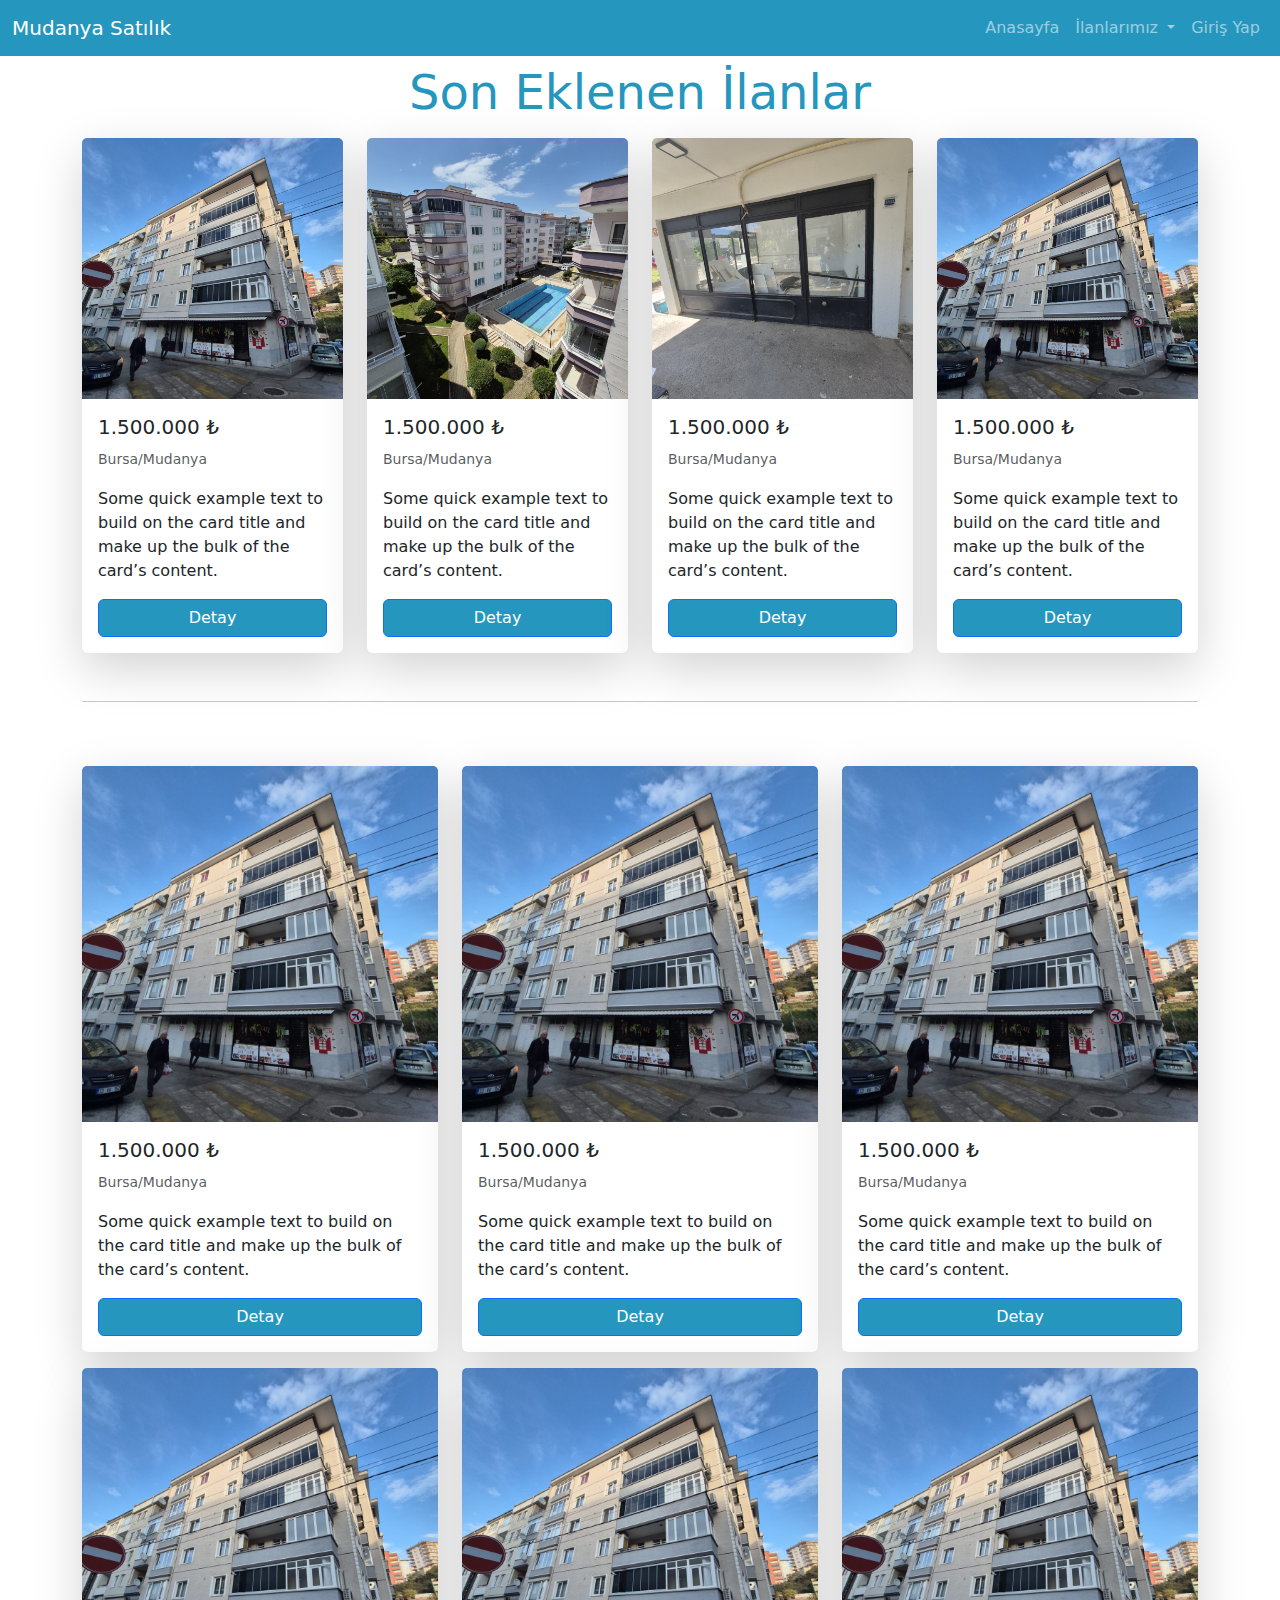
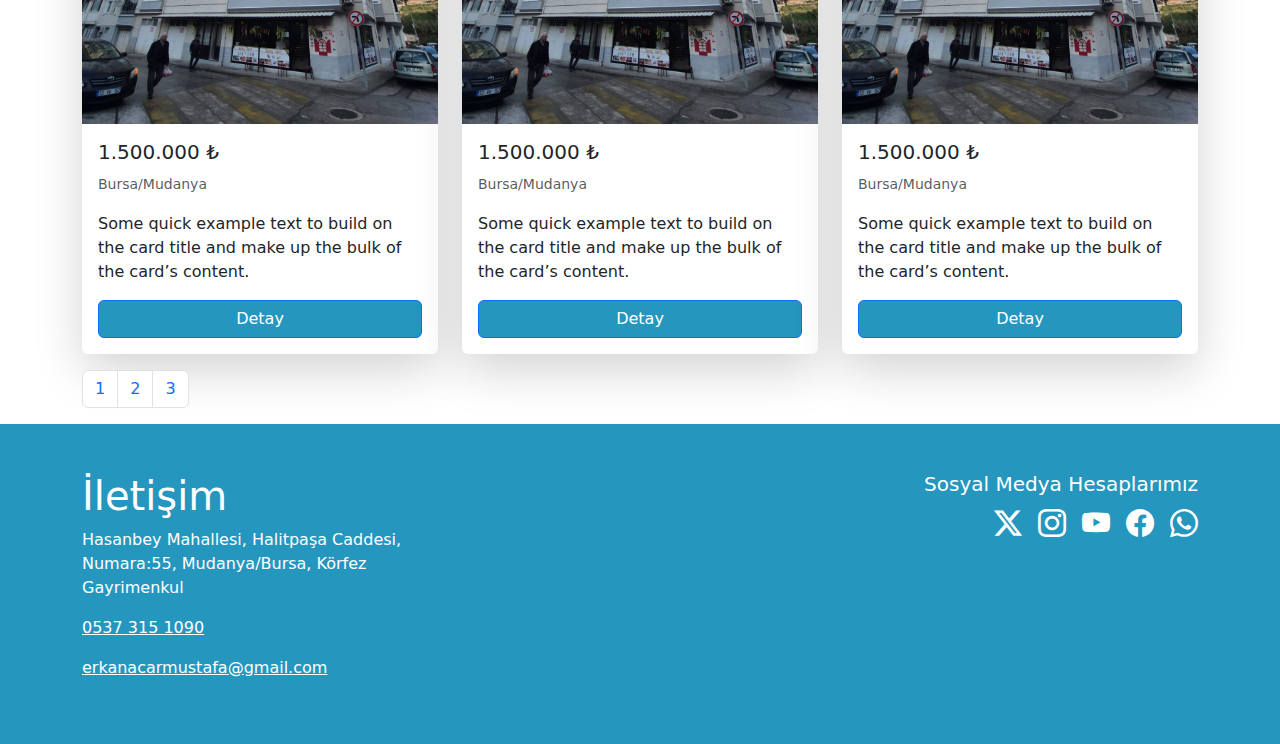
<file: index.html>
<!DOCTYPE html>
<html lang="tr">

<head>
  <meta charset="UTF-8" />
  <meta name="viewport" content="width=device-width, initial-scale=1.0" />
  <title>Mudanya Satılık</title>
  <!-- Bootstrap CSS -->
  <link rel="stylesheet" href="assets/css/bootstrap.min.css" />

  <!-- Bootstrap Icons CSS -->
  <link rel="stylesheet" href="assets/icons/bootstrap-icons.min.css" />

  <!-- Custom CSS -->
  <link rel="stylesheet" href="assets/css/custom.css" />
</head>

<body>
  <!-- Navbar Start -->
  <nav class="navbar navbar-expand-lg custom-bg navbar-dark">
    <div class="container-fluid">
      <a class="navbar-brand" href="#">Mudanya Satılık</a>
      <button class="navbar-toggler" type="button" data-bs-toggle="collapse" data-bs-target="#navbarSupportedContent">
        <span class="navbar-toggler-icon"></span>
      </button>
      <div class="collapse navbar-collapse" id="navbarSupportedContent">
        <ul class="navbar-nav ms-auto mb-2 mb-lg-0">
          <li class="nav-item">
            <a class="nav-link" href="#">Anasayfa</a>
          </li>
          <li class="nav-item dropdown">
            <a class="nav-link dropdown-toggle" href="#" role="button" data-bs-toggle="dropdown">
              İlanlarımız
            </a>
            <ul class="dropdown-menu">
              <li>
                <a class="dropdown-item" href="listings.html">Satılık</a>
              </li>
              <li>
                <a class="dropdown-item" href="listings.html">Kiralık</a>
              </li>
              <li>
                <hr class="dropdown-divider" />
              </li>
              <li>
                <a class="dropdown-item" href="listings.html">Daire</a>
              </li>
              <li>
                <a class="dropdown-item" href="listings.html">Villa</a>
              </li>
              <li>
                <a class="dropdown-item" href="listings.html">Arsa</a>
              </li>
              <li>
                <a class="dropdown-item" href="listings.html">Tarla</a>
              </li>
              <li>
                <a class="dropdown-item" href="listings.html">Dükkan</a>
              </li>
            </ul>
          </li>
          <li class="nav-item">
            <a class="nav-link" href="#">Giriş Yap</a>
          </li>
        </ul>
      </div>
    </div>
  </nav>
  <!-- Navbar End -->

  <!-- New Properties Section Start -->
  <div class="container mt-2">
    <div class="col-12">
      <h5 class="display-5 text-center custom-font-color">
        Son Eklenen İlanlar
      </h5>
    </div>
    <div class="row row-cols-1 row-cols-sm-2 row-cols-xl-4 mt-3 gy-3 gy-lg-0">
      <div class="col">
        <div class="card border-0 shadow-lg">
          <img src="uploads/card-1.jpeg" class="card-img-top" />
          <div class="card-body">
            <h5 class="card-title">1.500.000 ₺</h5>
            <p class="card-text">
              <small class="text-body-secondary">Bursa/Mudanya</small>
            </p>
            <p class="card-text">
              Some quick example text to build on the card title and make up
              the bulk of the card’s content.
            </p>
            <a href="property-detail.html" class="btn btn-primary w-100 button-bg">Detay</a>
          </div>
        </div>
      </div>

      <div class="col">
        <div class="card border-0 shadow-lg">
          <img src="uploads/card-2.jpeg" class="card-img-top" />
          <div class="card-body">
            <h5 class="card-title">1.500.000 ₺</h5>
            <p class="card-text">
              <small class="text-body-secondary">Bursa/Mudanya</small>
            </p>
            <p class="card-text">
              Some quick example text to build on the card title and make up
              the bulk of the card’s content.
            </p>
            <a href="property-detail.html" class="btn btn-primary w-100 button-bg">Detay</a>
          </div>
        </div>
      </div>

      <div class="col">
        <div class="card border-0 shadow-lg">
          <img src="uploads/card-3.jpg" class="card-img-top" />
          <div class="card-body">
            <h5 class="card-title">1.500.000 ₺</h5>
            <p class="card-text">
              <small class="text-body-secondary">Bursa/Mudanya</small>
            </p>
            <p class="card-text">
              Some quick example text to build on the card title and make up
              the bulk of the card’s content.
            </p>
            <a href="property-detail.html" class="btn btn-primary w-100 button-bg">Detay</a>
          </div>
        </div>
      </div>

      <div class="col">
        <div class="card border-0 shadow-lg">
          <img src="uploads/card-4.jpeg" class="card-img-top" />
          <div class="card-body">
            <h5 class="card-title">1.500.000 ₺</h5>
            <p class="card-text">
              <small class="text-body-secondary">Bursa/Mudanya</small>
            </p>
            <p class="card-text">
              Some quick example text to build on the card title and make up
              the bulk of the card’s content.
            </p>
            <a href="property-detail.html" class="btn btn-primary w-100 button-bg">Detay</a>
          </div>
        </div>
      </div>
    </div>
  </div>
  <!-- New Properties Section End -->

  <!-- Horizontal Section Start -->
  <div class="container my-5">
    <hr />
  </div>
  <!-- Horizontal Section End -->

  <!-- Specific Properties Section Start -->
  <div class="container my-3">
    <div class="row row-cols-1 row-cols-sm-2 row-cols-xl-3 mt-3 gy-3">
      <div class="col">
        <div class="card border-0 shadow-lg">
          <img src="uploads/card-4.jpeg" class="card-img-top" alt="..." />
          <div class="card-body">
            <h5 class="card-title">1.500.000 ₺</h5>
            <p class="card-text">
              <small class="text-body-secondary">Bursa/Mudanya</small>
            </p>
            <p class="card-text">
              Some quick example text to build on the card title and make up
              the bulk of the card’s content.
            </p>
            <a href="property-detail.html" class="btn btn-primary w-100 button-bg">Detay</a>
          </div>
        </div>
      </div>

      <div class="col">
        <div class="card border-0 shadow-lg">
          <img src="uploads/card-4.jpeg" class="card-img-top" alt="..." />
          <div class="card-body">
            <h5 class="card-title">1.500.000 ₺</h5>
            <p class="card-text">
              <small class="text-body-secondary">Bursa/Mudanya</small>
            </p>
            <p class="card-text">
              Some quick example text to build on the card title and make up
              the bulk of the card’s content.
            </p>
            <a href="property-detail.html" class="btn btn-primary w-100 button-bg">Detay</a>
          </div>
        </div>
      </div>

      <div class="col">
        <div class="card border-0 shadow-lg">
          <img src="uploads/card-4.jpeg" class="card-img-top" alt="..." />
          <div class="card-body">
            <h5 class="card-title">1.500.000 ₺</h5>
            <p class="card-text">
              <small class="text-body-secondary">Bursa/Mudanya</small>
            </p>
            <p class="card-text">
              Some quick example text to build on the card title and make up
              the bulk of the card’s content.
            </p>
            <a href="property-detail.html" class="btn btn-primary w-100 button-bg">Detay</a>
          </div>
        </div>
      </div>

      <div class="col">
        <div class="card border-0 shadow-lg">
          <img src="uploads/card-4.jpeg" class="card-img-top" alt="..." />
          <div class="card-body">
            <h5 class="card-title">1.500.000 ₺</h5>
            <p class="card-text">
              <small class="text-body-secondary">Bursa/Mudanya</small>
            </p>
            <p class="card-text">
              Some quick example text to build on the card title and make up
              the bulk of the card’s content.
            </p>
            <a href="property-detail.html" class="btn btn-primary w-100 button-bg">Detay</a>
          </div>
        </div>
      </div>

      <div class="col">
        <div class="card border-0 shadow-lg">
          <img src="uploads/card-4.jpeg" class="card-img-top" alt="..." />
          <div class="card-body">
            <h5 class="card-title">1.500.000 ₺</h5>
            <p class="card-text">
              <small class="text-body-secondary">Bursa/Mudanya</small>
            </p>
            <p class="card-text">
              Some quick example text to build on the card title and make up
              the bulk of the card’s content.
            </p>
            <a href="property-detail.html" class="btn btn-primary w-100 button-bg">Detay</a>
          </div>
        </div>
      </div>

      <div class="col">
        <div class="card border-0 shadow-lg">
          <img src="uploads/card-4.jpeg" class="card-img-top" alt="..." />
          <div class="card-body">
            <h5 class="card-title">1.500.000 ₺</h5>
            <p class="card-text">
              <small class="text-body-secondary">Bursa/Mudanya</small>
            </p>
            <p class="card-text">
              Some quick example text to build on the card title and make up
              the bulk of the card’s content.
            </p>
            <a href="property-detail.html" class="btn btn-primary w-100 button-bg">Detay</a>
          </div>
        </div>
      </div>
    </div>
  </div>

  <div class="container">
    <nav>
      <ul class="pagination">
        <li class="page-item">
          <a class="page-link custom-color" href="#">1</a>
        </li>
        <li class="page-item">
          <a class="page-link custom-color" href="#">2</a>
        </li>
        <li class="page-item">
          <a class="page-link custom-color" href="#">3</a>
        </li>
      </ul>
    </nav>
  </div>
  <!-- Specific Properties Section End -->

  <!-- Footer Section Start -->
  <footer class="custom-bg">
    <div class="container">
      <div class="row text-white py-5">
        <div class="col-sm-4">
          <h6 class="display-6">İletişim</h6>
          <p>
            Hasanbey Mahallesi, Halitpaşa Caddesi, Numara:55, Mudanya/Bursa,
            Körfez Gayrimenkul
          </p>
          <p>
            <a href="tel:+905373151090" class="text-white">0537 315 1090</a>
          </p>
          <p>
            <a href="mailto:erkanacarmustafa@gmail.com" class="text-white">erkanacarmustafa@gmail.com</a>
          </p>
        </div>
        <div class="col-sm-4"></div>
        <div class="col-sm-4 text-sm-end">
          <h6 class="display-6 fs-5">Sosyal Medya Hesaplarımız</h6>
          <div class="d-flex gap-3 justify-content-sm-end">
            <a href="#"><i class="bi bi-twitter-x text-white fs-3"></i></a>
            <a href="#"><i class="bi bi-instagram text-white fs-3"></i></a>
            <a href="#"><i class="bi bi-youtube text-white fs-3"></i></a>
            <a href="#"><i class="bi bi-facebook text-white fs-3"></i></a>
            <a href="#"><i class="bi bi-whatsapp text-white fs-3"></i></a>
          </div>
        </div>
      </div>
    </div>
  </footer>
  <!-- Footer Section End -->

  <!-- Bootstrap JS -->
  <script src="assets/js/bootstrap.bundle.min.js"></script>
</body>

</html>
</file>
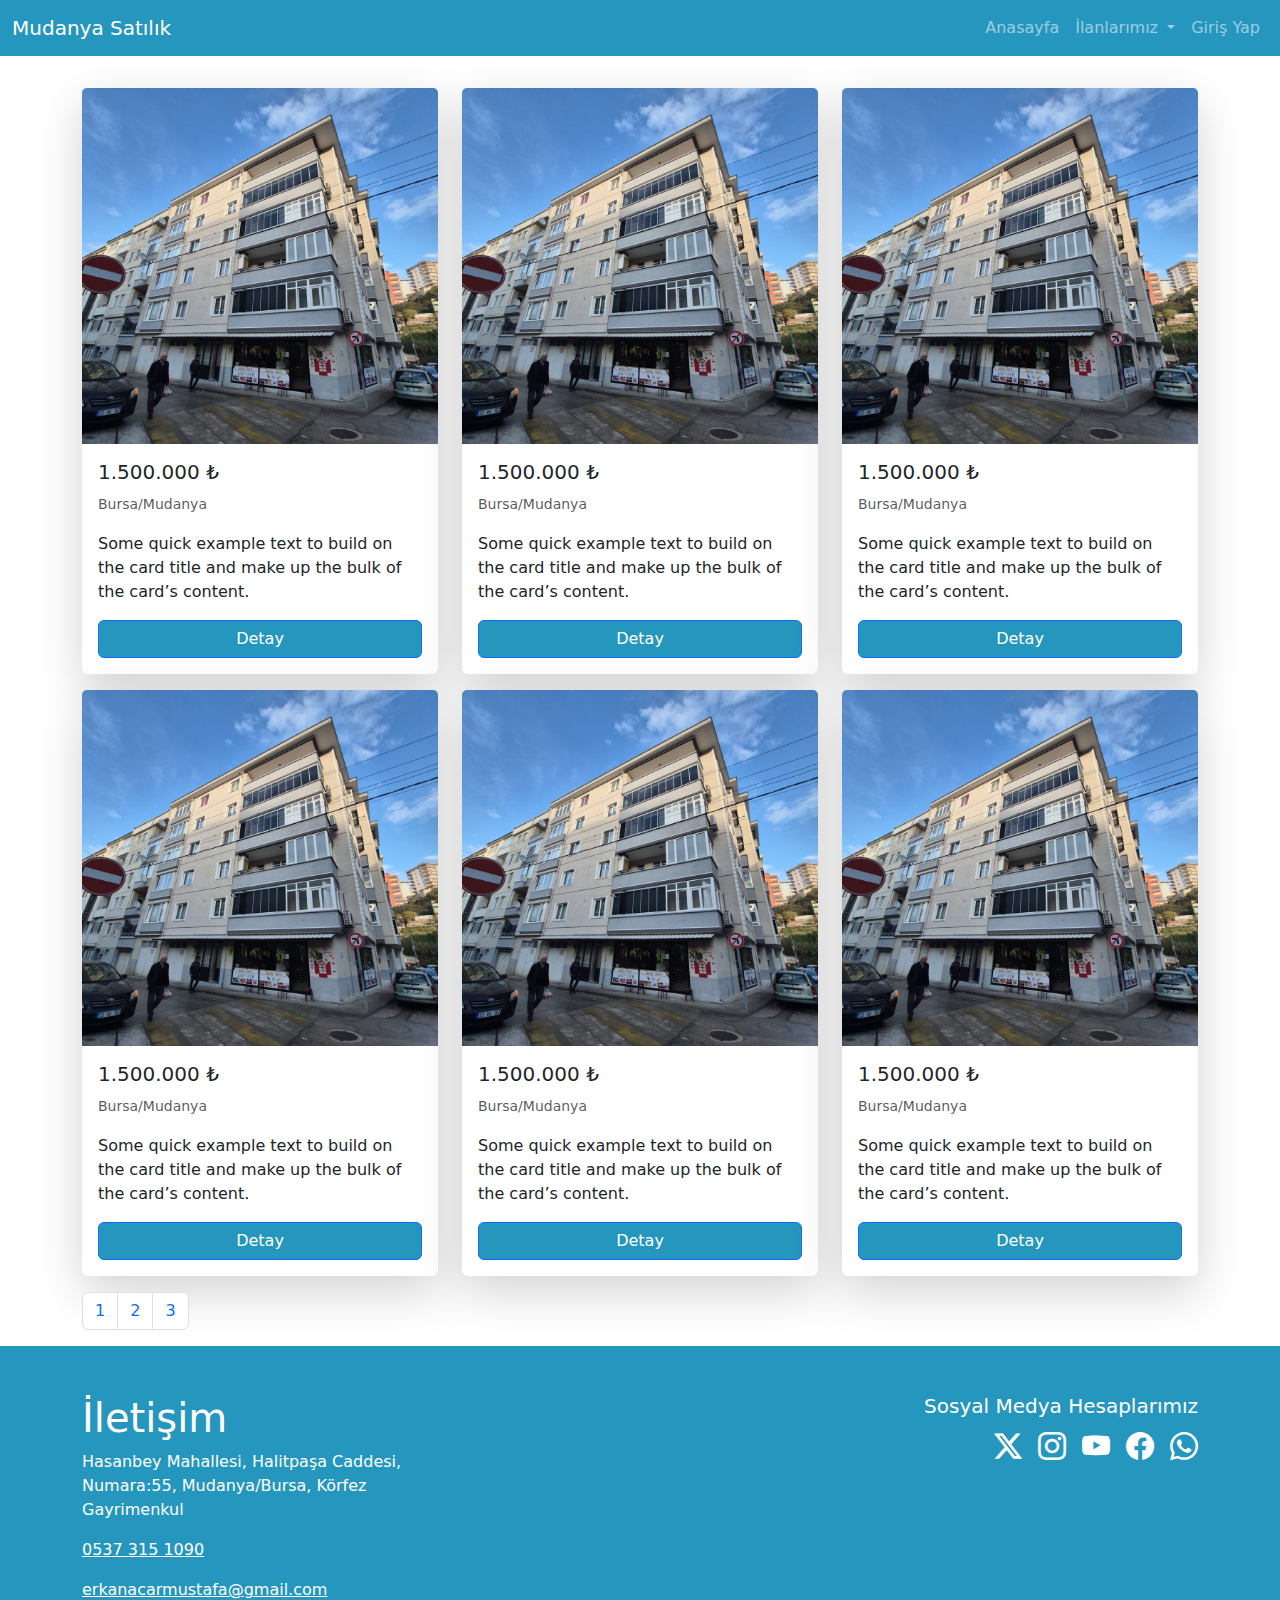
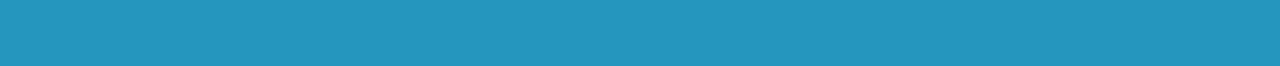
<file: listings.html>
<!DOCTYPE html>
<html lang="tr">

<head>
  <meta charset="UTF-8" />
  <meta name="viewport" content="width=device-width, initial-scale=1.0" />
  <title>Mudanya Satılık</title>
  <!-- Bootstrap CSS -->
  <link rel="stylesheet" href="assets/css/bootstrap.min.css" />

  <!-- Bootstrap Icons CSS -->
  <link rel="stylesheet" href="assets/icons/bootstrap-icons.min.css" />

  <!-- Custom CSS -->
  <link rel="stylesheet" href="assets/css/custom.css" />
</head>

<body>
  <!-- Navbar Start -->
  <nav class="navbar navbar-expand-lg custom-bg navbar-dark">
    <div class="container-fluid">
      <a class="navbar-brand" href="index.html">Mudanya Satılık</a>
      <button class="navbar-toggler" type="button" data-bs-toggle="collapse" data-bs-target="#navbarSupportedContent">
        <span class="navbar-toggler-icon"></span>
      </button>
      <div class="collapse navbar-collapse" id="navbarSupportedContent">
        <ul class="navbar-nav ms-auto mb-2 mb-lg-0">
          <li class="nav-item">
            <a class="nav-link" href="#">Anasayfa</a>
          </li>
          <li class="nav-item dropdown">
            <a class="nav-link dropdown-toggle" href="#" role="button" data-bs-toggle="dropdown">
              İlanlarımız
            </a>
            <ul class="dropdown-menu">
              <li>
                <a class="dropdown-item" href="#">Satılık</a>
              </li>
              <li>
                <a class="dropdown-item" href="#">Kiralık</a>
              </li>
              <li>
                <hr class="dropdown-divider" />
              </li>
              <li>
                <a class="dropdown-item" href="#">Daire</a>
              </li>
              <li>
                <a class="dropdown-item" href="#">Villa</a>
              </li>
              <li>
                <a class="dropdown-item" href="#">Arsa</a>
              </li>
              <li>
                <a class="dropdown-item" href="#">Tarla</a>
              </li>
              <li>
                <a class="dropdown-item" href="#">Dükkan</a>
              </li>
            </ul>
          </li>
          <li class="nav-item">
            <a class="nav-link" href="#">Giriş Yap</a>
          </li>
        </ul>
      </div>
    </div>
  </nav>
  <!-- Navbar End -->

  <!-- Specific Properties Section Start -->
  <div class="container my-3">
    <div class="row row-cols-1 row-cols-sm-2 row-cols-xl-3 mt-3 gy-3">
      <div class="col">
        <div class="card border-0 shadow-lg">
          <img src="uploads/card-4.jpeg" class="card-img-top" alt="..." />
          <div class="card-body">
            <h5 class="card-title">1.500.000 ₺</h5>
            <p class="card-text">
              <small class="text-body-secondary">Bursa/Mudanya</small>
            </p>
            <p class="card-text">
              Some quick example text to build on the card title and make up
              the bulk of the card’s content.
            </p>
            <a href="#" class="btn btn-primary w-100 button-bg">Detay</a>
          </div>
        </div>
      </div>

      <div class="col">
        <div class="card border-0 shadow-lg">
          <img src="uploads/card-4.jpeg" class="card-img-top" alt="..." />
          <div class="card-body">
            <h5 class="card-title">1.500.000 ₺</h5>
            <p class="card-text">
              <small class="text-body-secondary">Bursa/Mudanya</small>
            </p>
            <p class="card-text">
              Some quick example text to build on the card title and make up
              the bulk of the card’s content.
            </p>
            <a href="#" class="btn btn-primary w-100 button-bg">Detay</a>
          </div>
        </div>
      </div>

      <div class="col">
        <div class="card border-0 shadow-lg">
          <img src="uploads/card-4.jpeg" class="card-img-top" alt="..." />
          <div class="card-body">
            <h5 class="card-title">1.500.000 ₺</h5>
            <p class="card-text">
              <small class="text-body-secondary">Bursa/Mudanya</small>
            </p>
            <p class="card-text">
              Some quick example text to build on the card title and make up
              the bulk of the card’s content.
            </p>
            <a href="#" class="btn btn-primary w-100 button-bg">Detay</a>
          </div>
        </div>
      </div>

      <div class="col">
        <div class="card border-0 shadow-lg">
          <img src="uploads/card-4.jpeg" class="card-img-top" alt="..." />
          <div class="card-body">
            <h5 class="card-title">1.500.000 ₺</h5>
            <p class="card-text">
              <small class="text-body-secondary">Bursa/Mudanya</small>
            </p>
            <p class="card-text">
              Some quick example text to build on the card title and make up
              the bulk of the card’s content.
            </p>
            <a href="#" class="btn btn-primary w-100 button-bg">Detay</a>
          </div>
        </div>
      </div>

      <div class="col">
        <div class="card border-0 shadow-lg">
          <img src="uploads/card-4.jpeg" class="card-img-top" alt="..." />
          <div class="card-body">
            <h5 class="card-title">1.500.000 ₺</h5>
            <p class="card-text">
              <small class="text-body-secondary">Bursa/Mudanya</small>
            </p>
            <p class="card-text">
              Some quick example text to build on the card title and make up
              the bulk of the card’s content.
            </p>
            <a href="#" class="btn btn-primary w-100 button-bg">Detay</a>
          </div>
        </div>
      </div>

      <div class="col">
        <div class="card border-0 shadow-lg">
          <img src="uploads/card-4.jpeg" class="card-img-top" alt="..." />
          <div class="card-body">
            <h5 class="card-title">1.500.000 ₺</h5>
            <p class="card-text">
              <small class="text-body-secondary">Bursa/Mudanya</small>
            </p>
            <p class="card-text">
              Some quick example text to build on the card title and make up
              the bulk of the card’s content.
            </p>
            <a href="#" class="btn btn-primary w-100 button-bg">Detay</a>
          </div>
        </div>
      </div>
    </div>
  </div>

  <div class="container">
    <nav>
      <ul class="pagination">
        <li class="page-item">
          <a class="page-link custom-color" href="#">1</a>
        </li>
        <li class="page-item">
          <a class="page-link custom-color" href="#">2</a>
        </li>
        <li class="page-item">
          <a class="page-link custom-color" href="#">3</a>
        </li>
      </ul>
    </nav>
  </div>
  <!-- Specific Properties Section End -->

  <!-- Footer Section Start -->
  <footer class="custom-bg">
    <div class="container">
      <div class="row text-white py-5">
        <div class="col-sm-4">
          <h6 class="display-6">İletişim</h6>
          <p>
            Hasanbey Mahallesi, Halitpaşa Caddesi, Numara:55, Mudanya/Bursa,
            Körfez Gayrimenkul
          </p>
          <p>
            <a href="tel:+905373151090" class="text-white">0537 315 1090</a>
          </p>
          <p>
            <a href="mailto:erkanacarmustafa@gmail.com" class="text-white">erkanacarmustafa@gmail.com</a>
          </p>
        </div>
        <div class="col-sm-4"></div>
        <div class="col-sm-4 text-sm-end">
          <h6 class="display-6 fs-5">Sosyal Medya Hesaplarımız</h6>
          <div class="d-flex gap-3 justify-content-sm-end">
            <a href="#"><i class="bi bi-twitter-x text-white fs-3"></i></a>
            <a href="#"><i class="bi bi-instagram text-white fs-3"></i></a>
            <a href="#"><i class="bi bi-youtube text-white fs-3"></i></a>
            <a href="#"><i class="bi bi-facebook text-white fs-3"></i></a>
            <a href="#"><i class="bi bi-whatsapp text-white fs-3"></i></a>
          </div>
        </div>
      </div>
    </div>
  </footer>
  <!-- Footer Section End -->

  <!-- Bootstrap JS -->
  <script src="assets/js/bootstrap.bundle.min.js"></script>
</body>

</html>
</file>
<file: assets/css/custom.css>
/* General */

* {
  user-select: none;
  -webkit-user-select: none;
}

.custom-bg {
  background-color: #2596be;
}

.button-bg {
  background-color: #2596be !important;
  transition: background-color 0.3s ease;
}

.button-bg:hover {
  background-color: #1d7fa3 !important;
}

.button-bg:active {
  background-color: #1d7fa3 !important;
}

.custom-font-color {
  color: #2596be;
}
</file>
